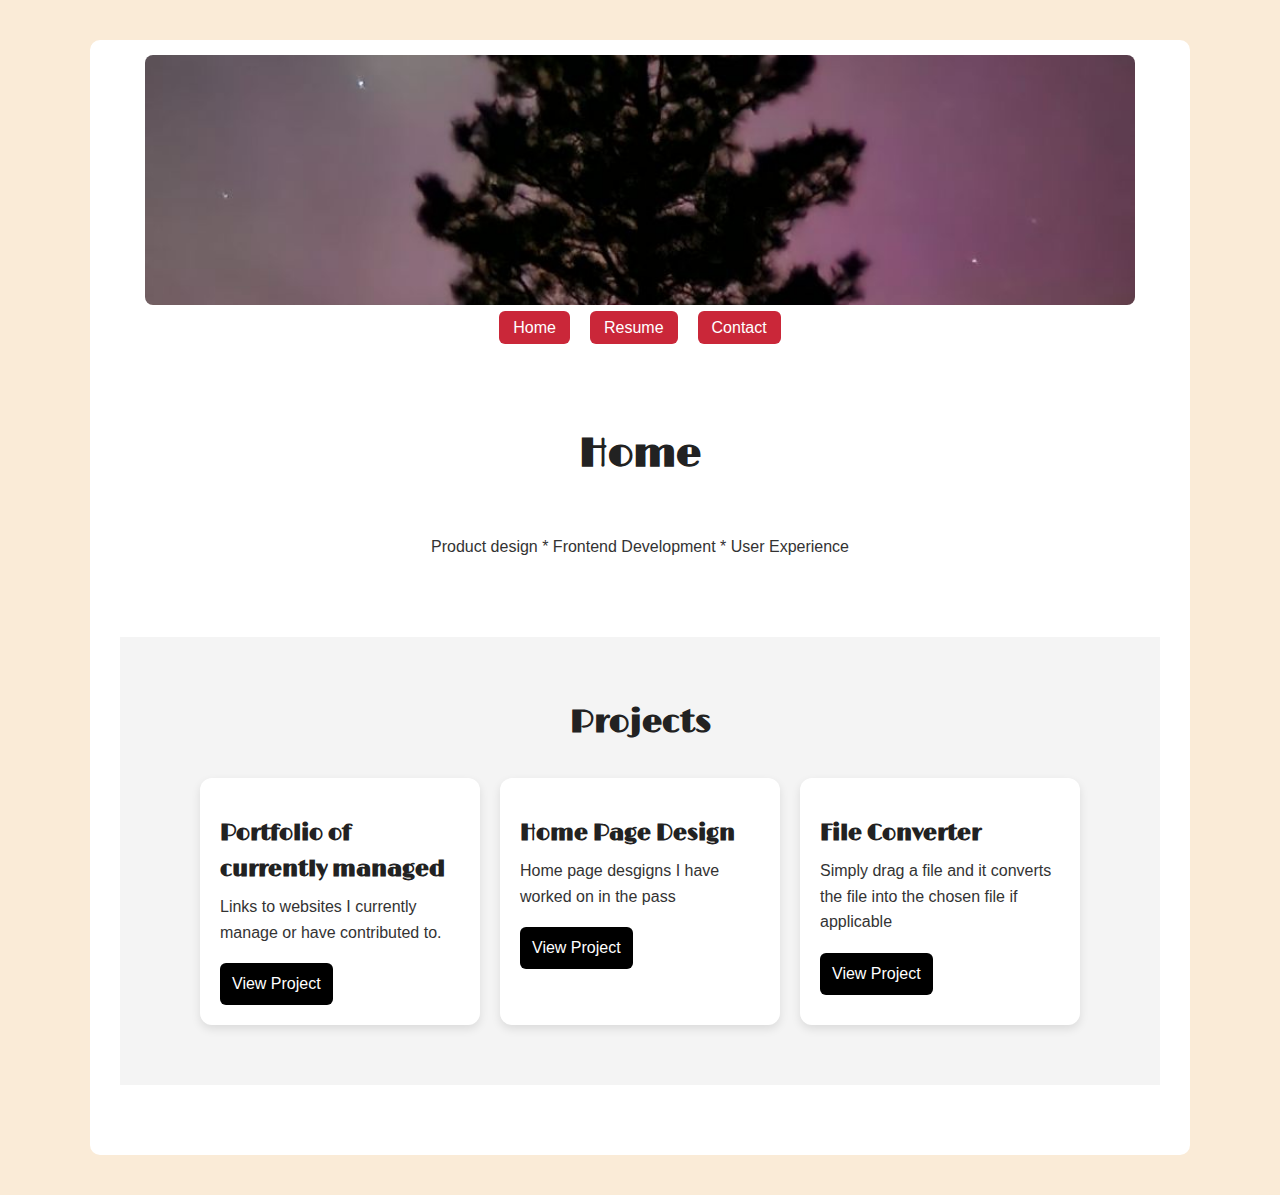
<file: index.html>
<!doctype html>
<html lang="en">
  <head>
    <meta charset="UTF-8" />
    <meta name="viewport" content="width=device-width, initial-scale=1.0" />
    <link rel="stylesheet" href="./styles/style.css" />
    <title>Home- Branden Nassour Portfolio</title>
  </head>

  <body>
    <header>
      <div class="logo-wrap">
        <img
          src="./images/image000002.JPG"
          alt="Navbar image"
          class="nav-image"
        />

        <nav class="navbar">
          <ul>
            <li><a href="index.html">Home</a></li>
            <li><a href="resume.html">Resume</a></li>
            <li><a href="contact.html">Contact</a></li>
          </ul>
        </nav>
      </div>
    </header>
    <main>
      <h1>Home</h1>
      <section>
        <p class="display-text">
          <center>
            Product design * Frontend Development * User Experience
          </center>
        </p>
      </section>
      <section id="projects" class="projects-section">
        <h2>Projects</h2>

        <div class="projects-container">
          <div class="project-card">
            <h3>Portfolio of currently managed</h3>
            <p>Links to websites I currently manage or have contributed to.</p>
            <a href=".html">View Project</a>
          </div>

          <div class="project-card">
            <h3>Home Page Design</h3>
            <p>Home page desgigns I have worked on in the pass</p>
            <a href=".html">View Project</a>
          </div>

          <div class="project-card">
            <h3>File Converter</h3>
            <p>
              Simply drag a file and it converts the file into the chosen file
              if applicable
            </p>
            <a href=".html">View Project</a>
          </div>
        </div>
      </section>
    </main>
  </body>
</html>
</file>
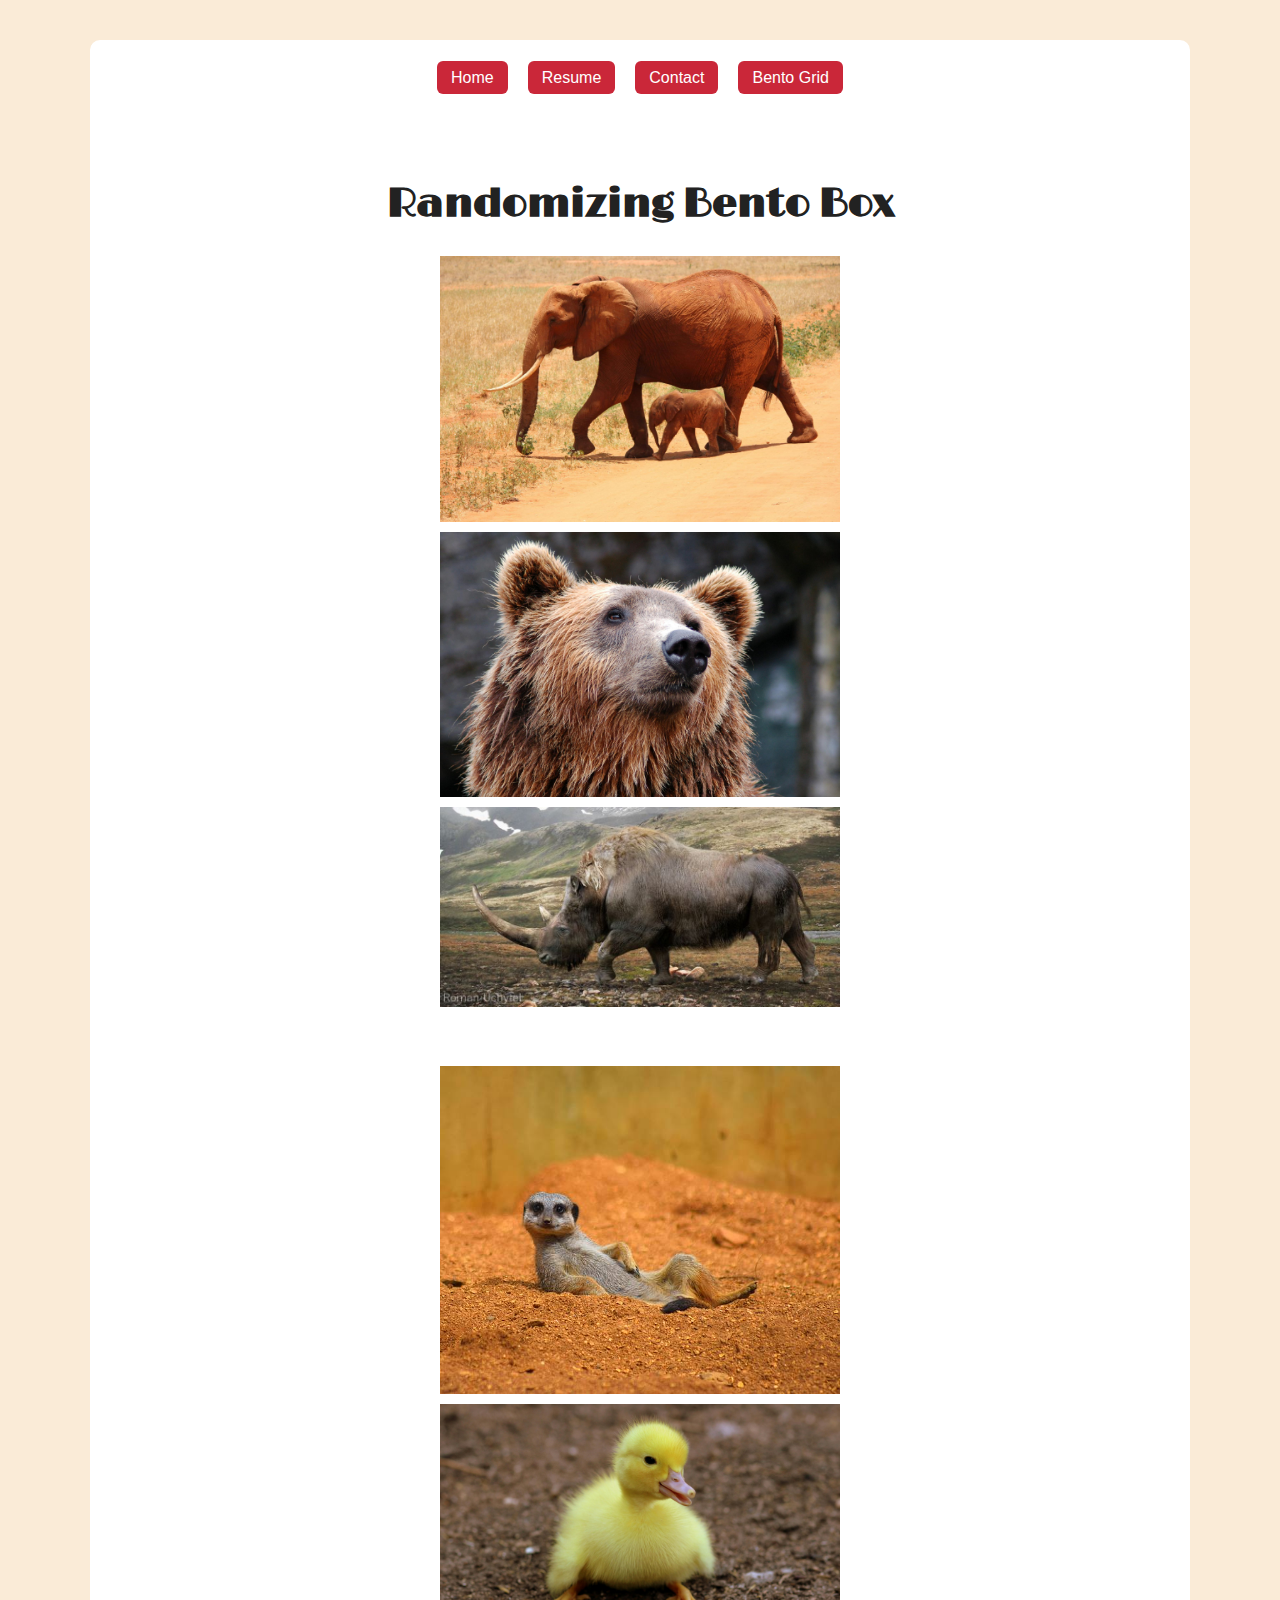
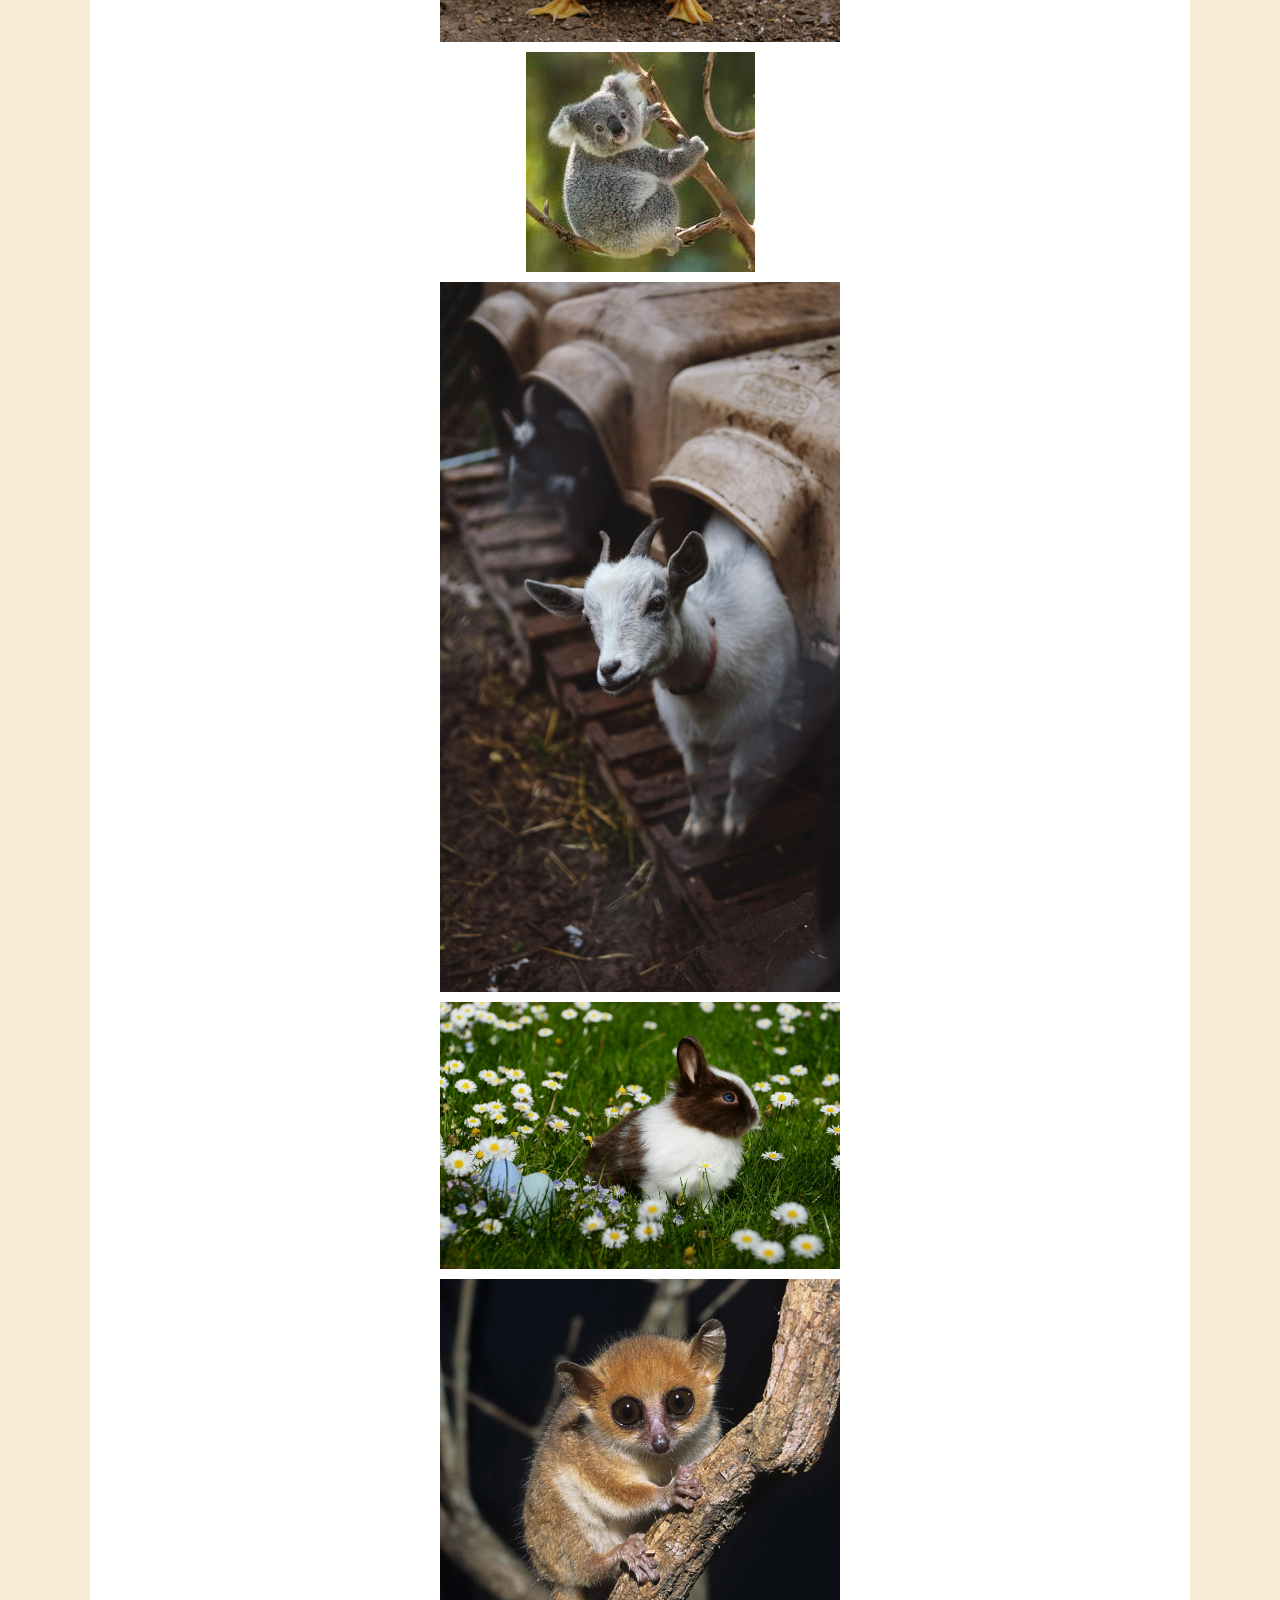
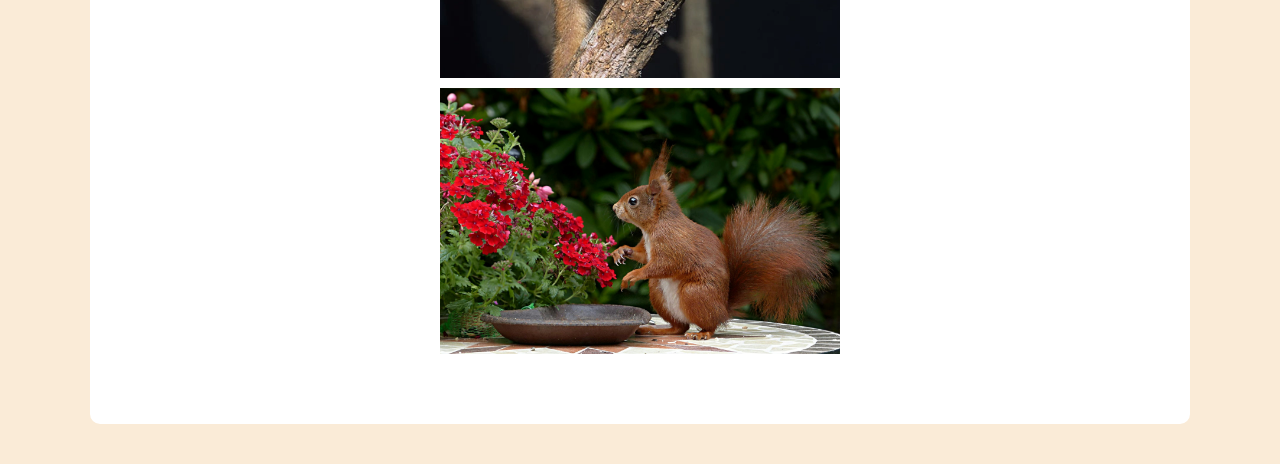
<file: bento-grid.html>
<!doctype html>
<html lang="en">
  <head>
    <meta charset="UTF-8" />
    <meta name="viewport" content="width=device-width, initial-scale=1.0" />
    <title>Bento Grid</title>

    <link rel="stylesheet" href="./styles/style.css" />
  </head>

  <body>
    <header>
      <nav class="navbar">
        <ul>
          <li><a href="index.html">Home</a></li>
          <li><a href="resume.html">Resume</a></li>
          <li><a href="contact.html">Contact</a></li>
          <li><a href="bento-grid.html">Bento Grid</a></li>
        </ul>
      </nav>
    </header>
    <main class="gallery">
      <h1 class="bento-title">Randomizing Bento Box</h1>
      <div class="grid" id="grid"></div>
    </main>

    <main class="gallery">
      <div class="grid" id="grid"></div>
    </main>

    <script src="./scripts/script.js"></script>
  </body>
</html>
</file>
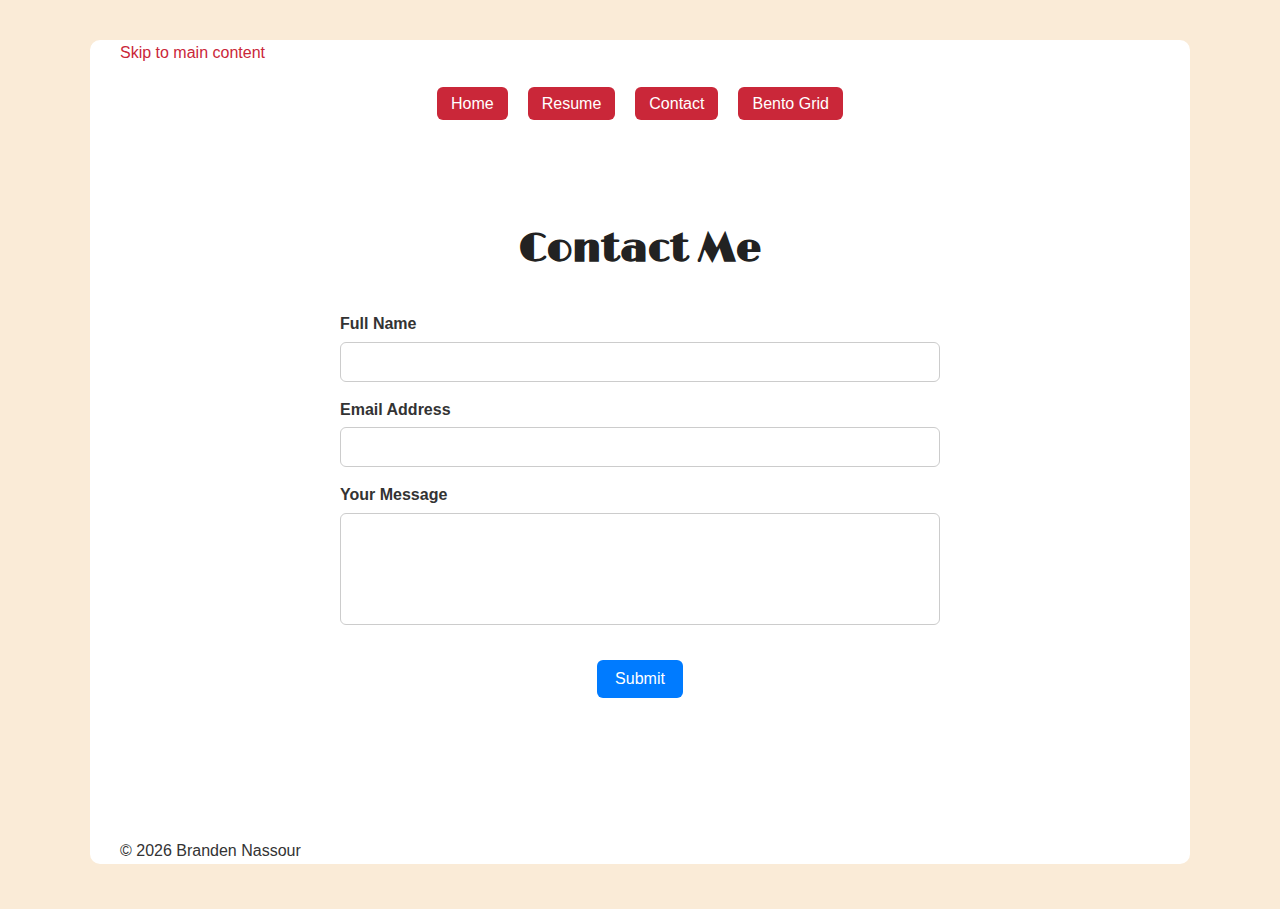
<file: contact.html>
<!doctype html>
<html lang="en">
  <head>
    <meta charset="UTF-8" />
    <title>Contact</title>
    <link rel="stylesheet" href="./styles/style.css" />
  </head>
  <body>
    <a href="#main-content" class="skip-link">Skip to main content</a>
    <header>
      <nav class="navbar" aria-label="Primary navigation">
        <ul>
          <li><a href="index.html">Home</a></li>
          <li><a href="resume.html">Resume</a></li>
          <li><a href="contact.html" aria-current="page">Contact</a></li>
          <li><a href="bento-grid.html">Bento Grid</a></li>
        </ul>
      </nav>
    </header>

    <main id="main-content">
      <section>
        <h1>Contact Me</h1>

        <form action="#" method="post">
          <div>
            <label for="name">Full Name</label>
            <input type="text" id="name" name="name" required />
          </div>

          <div>
            <label for="email">Email Address</label>
            <input type="email" id="email" name="email" required />
          </div>

          <div>
            <label for="message">Your Message</label>
            <textarea id="message" name="message" rows="5" required></textarea>
          </div>

          <button type="submit">Submit</button>
        </form>
      </section>
    </main>

    <footer>
      <p>&copy; 2026 Branden Nassour</p>
    </footer>
  </body>
</html>
</file>
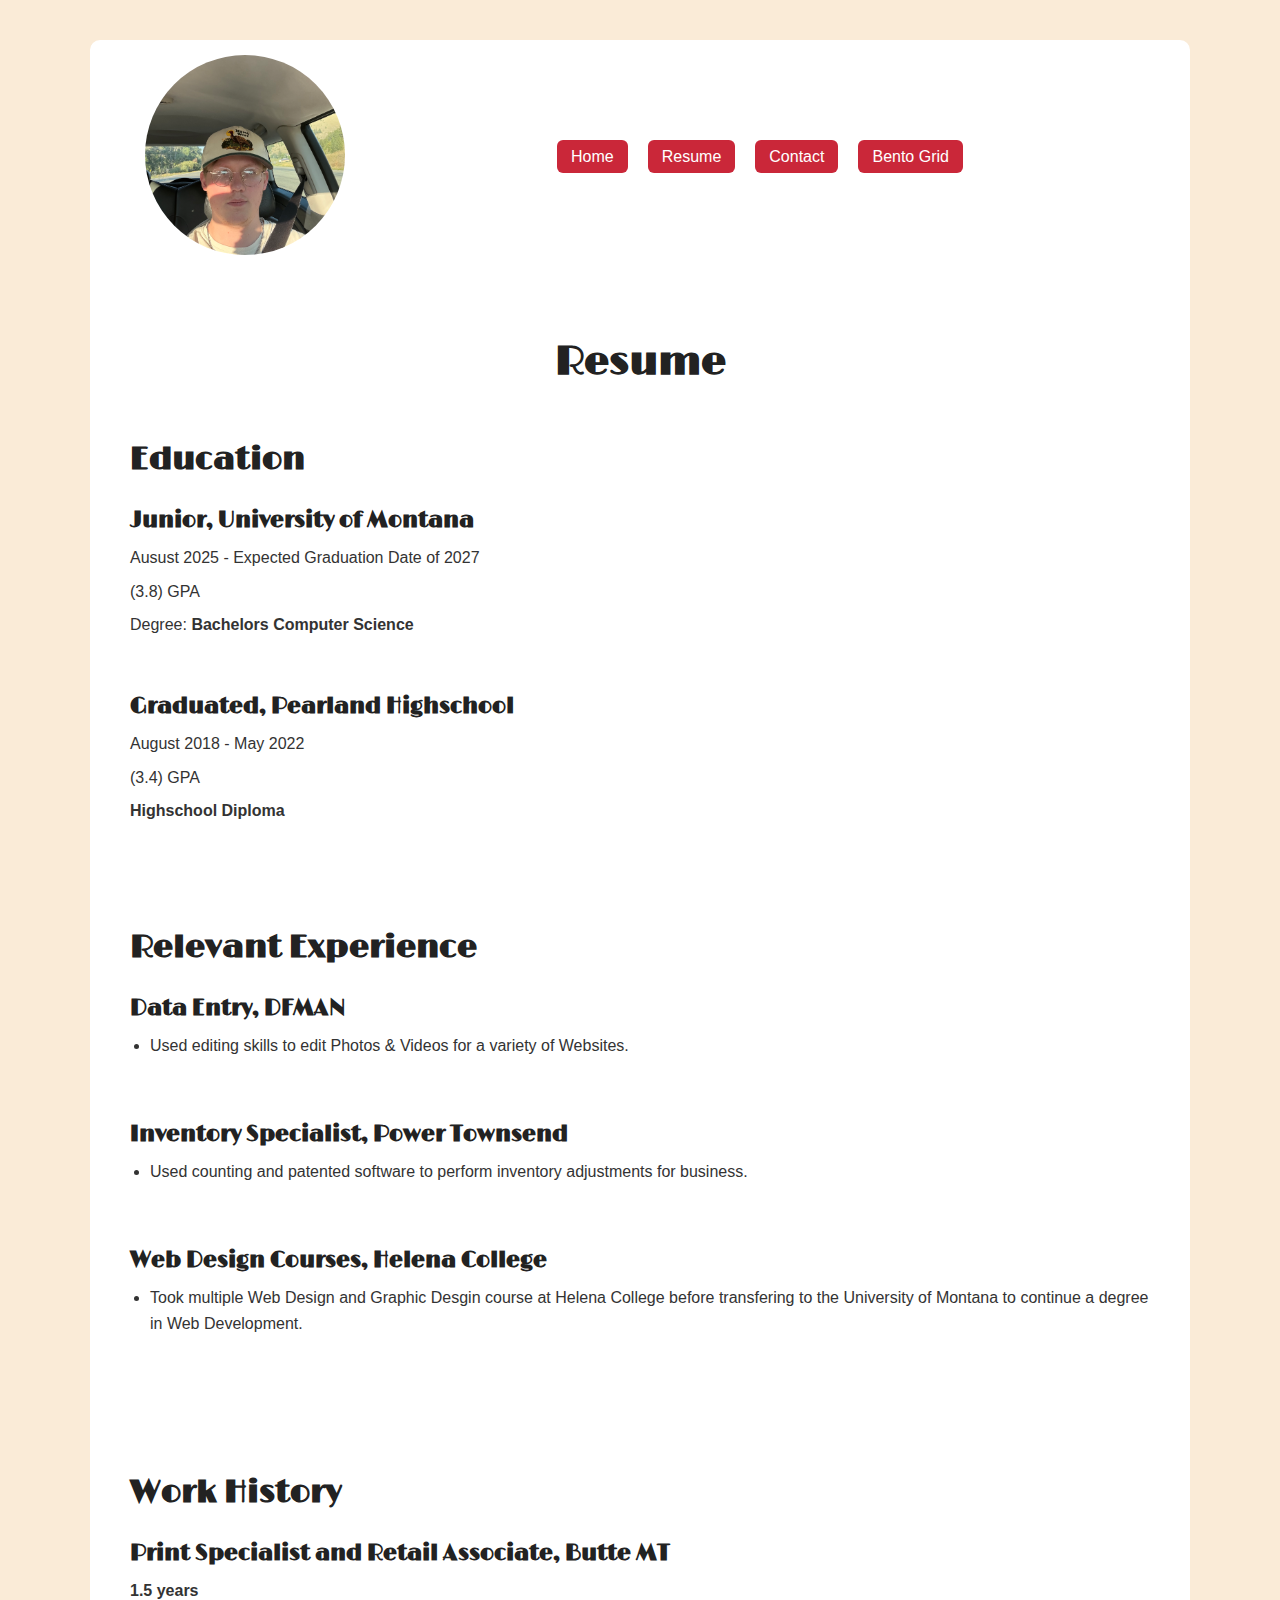
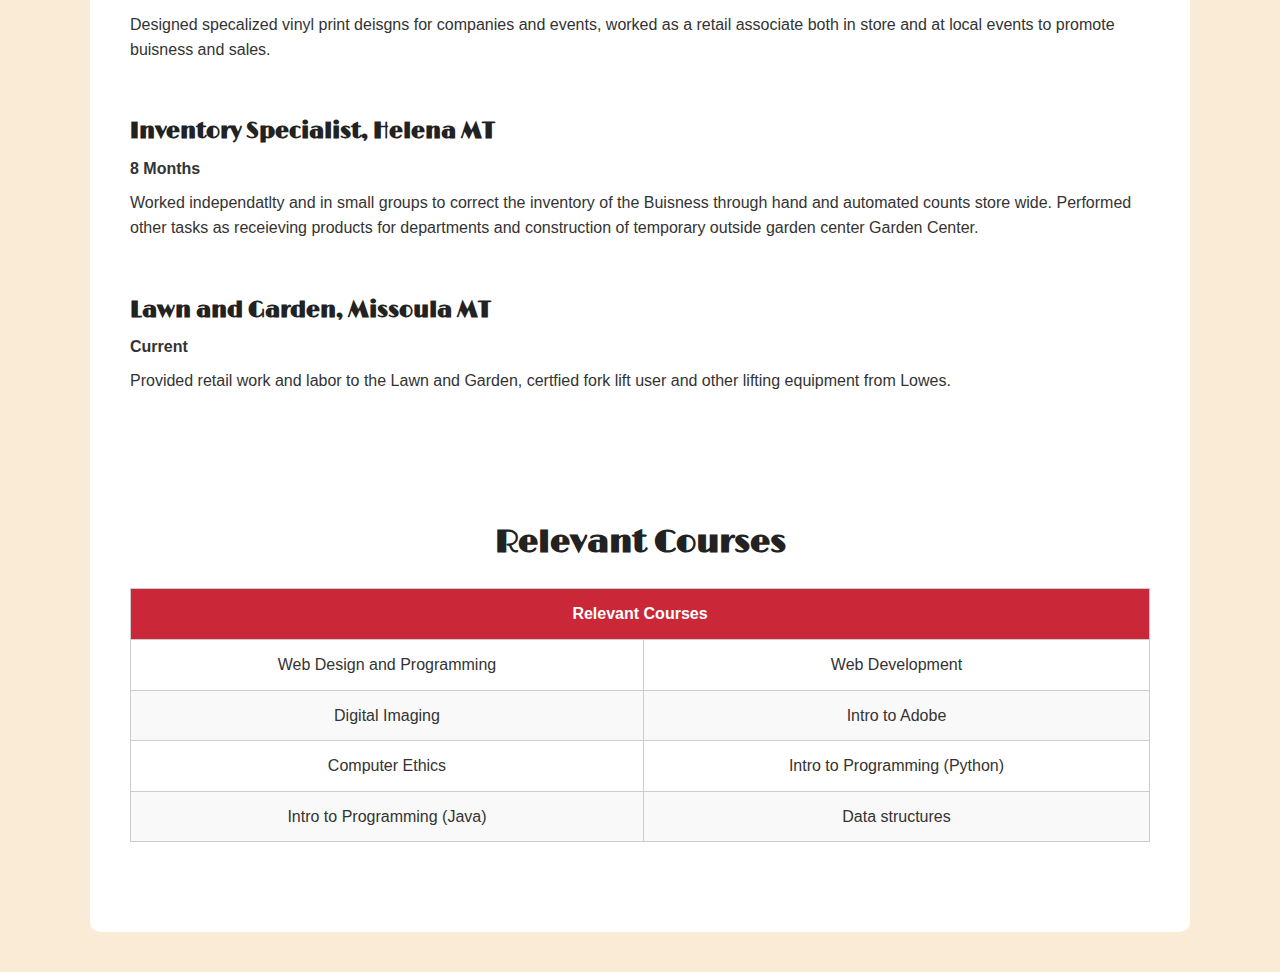
<file: resume.html>
<!doctype html>
<html lang="en">
  <head>
    <meta charset="UTF-8" />
    <meta name="viewport" content="width=device-width, initial-scale=1.0" />
    <title>Resume - Branden Nassour Portfolio</title>
    <link rel="stylesheet" href="./styles/style.css" />
  </head>
  <body>
    <header>
      <img src="./images/IMG_9533.jpeg" alt="Description" class="resume-img" />
      <nav class="navbar">
        <ul>
          <li><a href="index.html">Home</a></li>
          <li><a href="resume.html">Resume</a></li>
          <li><a href="contact.html">Contact</a></li>
          <li><a href="bento-grid.html">Bento Grid</a></li>
        </ul>
      </nav>
    </header>
    <main>
      <h1>Resume</h1>
      <!--Education-->
      <section>
        <h2>Education</h2>
        <h3><strong>Junior</strong>, University of Montana</h3>
        <p>Ausust 2025 - Expected Graduation Date of 2027</p>
        <p>(3.8) GPA</p>
        <p>Degree: <strong>Bachelors Computer Science</strong></p>
        <br />
        <h3><strong>Graduated</strong>, Pearland Highschool</h3>
        <p>August 2018 - May 2022</p>
        <p>(3.4) GPA</p>
        <p><strong>Highschool Diploma</strong></p>
      </section>
      <!--Experience-->
      <section>
        <h2>Relevant Experience</h2>
        <h3><strong>Data Entry</strong>, DFMAN</h3>
        <ul>
          <li>
            <p>
              Used editing skills to edit Photos & Videos for a variety of
              Websites.
            </p>
          </li>
        </ul>
        <br />
        <h3><strong>Inventory Specialist</strong>, Power Townsend</h3>
        <ul>
          <li>
            <p>
              Used counting and patented software to perform inventory
              adjustments for business.
            </p>
          </li>
        </ul>

        <br />
        <h3><strong>Web Design Courses</strong>, Helena College</h3>
        <ul>
          <li>
            <p>
              Took multiple Web Design and Graphic Desgin course at Helena
              College before transfering to the University of Montana to
              continue a degree in Web Development.
            </p>
          </li>
        </ul>
        <br />
      </section>
      <section>
        <!--Previous Work History-->
        <h2>Work History</h2>
        <h3>
          <strong>Print Specialist and Retail Associate</strong>, Butte MT
        </h3>
        <p><strong>1.5 years</strong></p>
        <p>
          Designed specalized vinyl print deisgns for companies and events,
          worked as a retail associate both in store and at local events to
          promote buisness and sales.
        </p>
        <br />
        <h3><strong>Inventory Specialist</strong>, Helena MT</h3>
        <p><strong> 8 Months</strong></p>
        <p>
          Worked independatlty and in small groups to correct the inventory of
          the Buisness through hand and automated counts store wide. Performed
          other tasks as receieving products for departments and construction of
          temporary outside garden center Garden Center.
        </p>
        <br />
        <h3><strong>Lawn and Garden</strong>, Missoula MT</h3>
        <p><strong> Current</strong></p>
        <p>
          Provided retail work and labor to the Lawn and Garden, certfied fork
          lift user and other lifting equipment from Lowes.
        </p>
        <br />
      </section>
      <section>
        <h2><center>Relevant Courses</center></h2>
        <table class="courses-table">
          <thead>
            <tr>
              <th colspan="2">Relevant Courses</th>
            </tr>
          </thead>

          <tbody>
            <tr>
              <td>Web Design and Programming</td>
              <td>Web Development</td>
            </tr>
            <tr>
              <td>Digital Imaging</td>
              <td>Intro to Adobe</td>
            </tr>
            <tr>
              <td>Computer Ethics</td>
              <td>Intro to Programming (Python)</td>
            </tr>
            <tr>
              <td>Intro to Programming (Java)</td>
              <td>Data structures</td>
            </tr>
          </tbody>
        </table>
      </section>
    </main>
  </body>
</html>
</file>
<file: styles/style.css>
/*  Fonts */
@import url("https://fonts.googleapis.com/css2?family=Limelight&display=swap");

/*  All  */
* {
  margin: 0;
  padding: 0;
  box-sizing: border-box;
}

/* Page Base (html, body) */
html {
  font-size: 16px;
  background-color: antiquewhite;
}

body {
  font-family: Arial, Helvetica, sans-serif;
  font-size: 16px;
  line-height: 1.6;
  color: #333333;
  background-color: #ffffff;
  max-width: 1100px;
  margin: 40px auto;
  padding: 0 30px;
  border-radius: 10px;
}

/* Headings, Paragraphs, Text */
h1,
h2,
h3 {
  font-family: "Limelight", serif;
  color: #222222;
}

h1 {
  font-size: 2.5rem;
  text-align: center;
  margin-bottom: 20px;
}

h2 {
  font-size: 2rem;
  margin-bottom: 15px;
}

h3 {
  font-size: 1.4rem;
  margin-top: 18px;
  margin-bottom: 6px;
}

p {
  font-size: 1rem;
  margin-bottom: 10px;
}

section p {
  margin-bottom: 8px;
}

span {
  color: #555555;
}

/* Links */
a {
  color: #ca2739;
  font-size: 1rem;
  text-decoration: none;
}

a:hover {
  text-decoration: underline;
}

/* Header */
header {
  display: flex;
  align-items: center;
  justify-content: flex-start;
  gap: 20px;
  padding: 15px 25px;
  background-color: #ffffff;
  border-radius: 10px;
  margin-bottom: 40px;
  flex-wrap: nowrap;
  position: sticky;
  top: 0;
  z-index: 1000;
}

header nav {
  flex: 1;
}

header nav ul {
  display: flex;
  gap: 15px;
  justify-content: flex-end;
  list-style: none;
  margin: 0;
  padding: 0;
}
header img {
  width: 120px;
  height: 120px;
  display: block;
  border-radius: 50%;
  object-fit: cover;
}

/* Navbar */
.logo-wrap {
  display: flex;
  flex-direction: column;
  align-items: center;
  width: 100%;
}

.navbar {
  position: static;
  width: 100%;
  margin-top: 10px;
}

.navbar ul {
  list-style: none;
  display: flex;
  justify-content: center;
  gap: 20px;
}

.navbar a {
  background: #ca2739;
  color: white;
  padding: 8px 14px;
  border-radius: 6px;
  transition: 0.3s ease;
}

.navbar a:hover {
  background-color: #4434cf;
  color: white;
}

/* Main  */
main {
  padding: 20px 0;
}

section {
  margin-bottom: 50px;
  padding: 20px 10px;
}

section h2 {
  text-align: left;
}

section h3 {
  text-align: left;
}

/* Buttons */
button {
  display: block;
  margin: 20px auto;
  font-size: 1rem;
  color: white;
  background-color: #007bff;
  padding: 10px 18px;
  border: none;
  border-radius: 6px;
  cursor: pointer;
  transition:
    background 0.3s ease,
    transform 0.2s ease;
}

button:hover {
  background-color: #0056b3;
  transform: translateY(-2px);
}

button.center {
  margin-left: auto;
  margin-right: auto;
}

/* Lists */
ul {
  margin-left: 20px;
  margin-bottom: 15px;
}

li {
  margin-bottom: 6px;
  line-height: 1.6;
}

/* Coursework Table */
table {
  width: 100%;
  border-collapse: collapse;
  margin-top: 20px;
}

thead {
  background-color: #ca2739;
  color: white;
  text-align: center;
  font-weight: bold;
}

th,
td {
  border: 1px solid #ccc;
  padding: 12px;
  text-align: center;
}

th {
  font-weight: bold;
}

tbody tr:nth-child(even) {
  background-color: #f9f9f9;
}

/* Images  */
main img:not(.resume-img) {
  width: auto;
  max-width: 400px;
  display: block;
  margin: 10px auto;
}

.nav-image {
  width: 100%;
  height: 250px;
  object-fit: cover;
  border-radius: 8px;
  display: block;
}

.resume-img {
  width: 200px !important;
  height: 200px !important;
  border-radius: 50%;
  object-fit: cover;
  margin-right: 20px;
  flex-shrink: 0;
  display: inline-block;
}

/* Spacing Utilities */
.mt-10 {
  margin-top: 10px;
}
.mb-10 {
  margin-bottom: 10px;
}
.ml-10 {
  margin-left: 10px;
}
.mr-10 {
  margin-right: 10px;
}

.pt-10 {
  padding-top: 10px;
}
.pb-10 {
  padding-bottom: 10px;
}
.pl-10 {
  padding-left: 10px;
}
.pr-10 {
  padding-right: 10px;
}

/* Contact Form */
form {
  max-width: 600px;
  margin: 30px auto;
  display: flex;
  flex-direction: column;
  gap: 15px;
}

form div {
  display: flex;
  flex-direction: column;
}

label {
  font-weight: bold;
  margin-bottom: 5px;
}

input,
textarea {
  padding: 10px;
  border: 1px solid #ccc;
  border-radius: 6px;
  font-size: 1rem;
  width: 100%;
}

input:focus,
textarea:focus {
  outline: none;
  border-color: #4434cf;
  box-shadow: 0 0 5px rgba(68, 52, 207, 0.3);
}

textarea {
  resize: none;
}
/* Projects */

.projects-section {
  padding: 60px 20px;
  background-color: #f4f4f4;
}

.projects-section h2 {
  text-align: center;
  margin-bottom: 30px;
}

.projects-container {
  display: flex;
  justify-content: center;
  gap: 20px;
  flex-wrap: wrap;
}

.project-card {
  background-color: white;
  width: 280px;
  padding: 20px;
  border-radius: 12px;
  box-shadow: 0 4px 10px rgba(0, 0, 0, 0.1);
}

.project-card a {
  display: inline-block;
  margin-top: 10px;
  text-decoration: none;
  background-color: black;
  color: white;
  padding: 8px 12px;
  border-radius: 6px;
}
.project-card a:hover {
  background-color: #245a12;
}
/* (Mobile)*/
@media (max-width: 768px) {
  body {
    margin: 20px;
    padding: 0 15px;
  }

  header {
    flex-direction: column;
    gap: 15px;
  }

  header nav ul,
  .navbar ul {
    flex-direction: column;
    gap: 10px;
  }
  header img {
    width: 90px;
    height: 90px;
    margin-bottom: 10px;
  }
}
</file>
